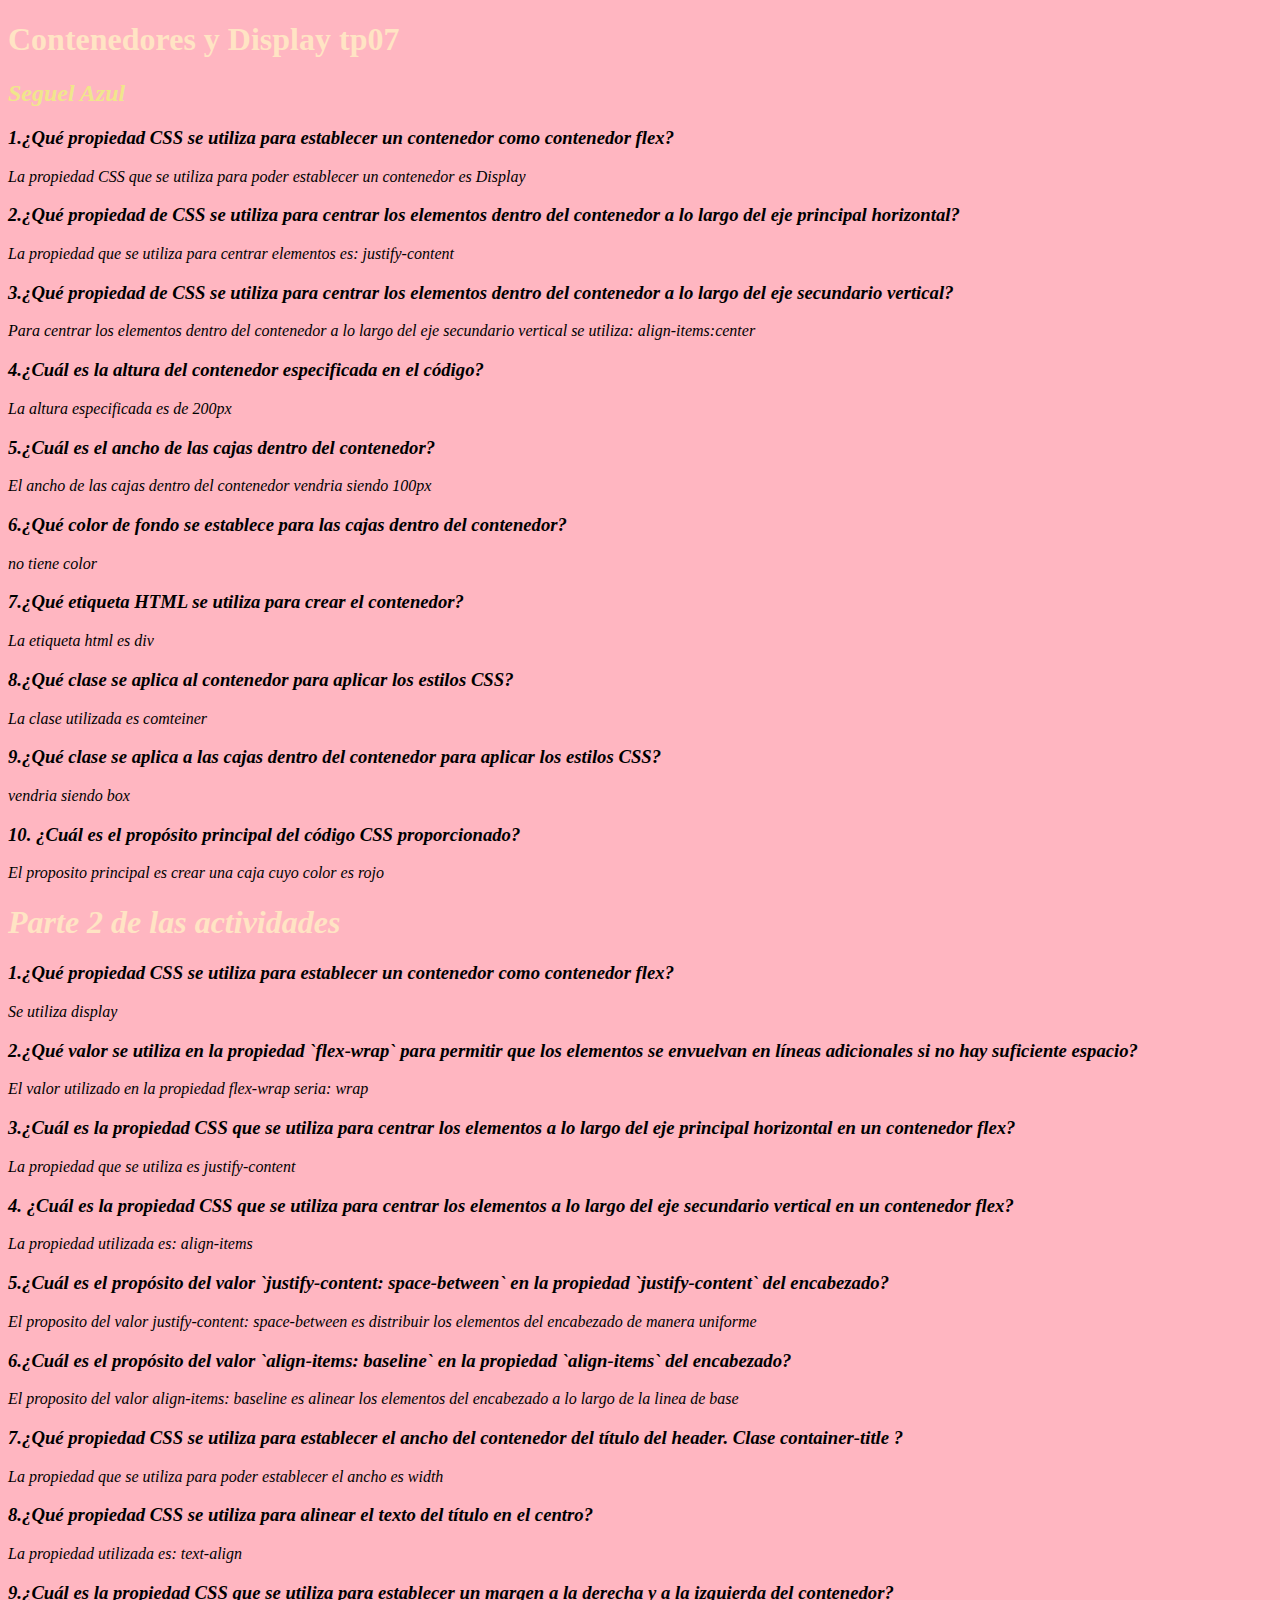
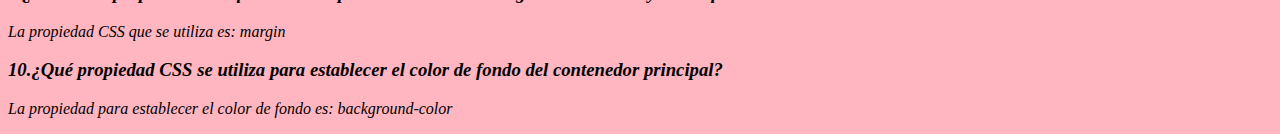
<file: index.html>
<!DOCTYPE html>
<html lang="en">
<head>
    <meta charset="UTF-8">
    <meta name="viewport" content="width=device-width, initial-scale=1.0">
    <title>TP07</title>
    <style>
        h1 { 
            color:bisque;
         }
         h2 { 
            color:khaki;
         }
    </style>
    <link rel="stylesheet" href="estilo.css">
</head>
<body>
    <h1>Contenedores y Display tp07</h1>
    <h2><i>Seguel Azul</i></h2>
     
    <i><h3>1.¿Qué propiedad CSS se utiliza para establecer un contenedor como contenedor flex?</h3>
    <p>La propiedad CSS que se utiliza para poder establecer un contenedor es Display</p>

    <h3>2.¿Qué propiedad de CSS se utiliza para centrar los elementos dentro del contenedor a lo largo del eje principal horizontal?</h3>
    <p>La propiedad que se utiliza para centrar elementos es: justify-content</p>

    <h3>3.¿Qué propiedad de CSS se utiliza para centrar los elementos dentro del contenedor a lo largo del eje secundario vertical?</h3>
    <p>Para centrar los elementos dentro del contenedor a lo largo del eje secundario vertical se utiliza: align-items:center</p>

    <h3>4.¿Cuál es la altura del contenedor especificada en el código?</h3>
    <p>La altura especificada es de 200px</p>

    <h3>5.¿Cuál es el ancho de las cajas dentro del contenedor?</h3>
    <p>El ancho de las cajas dentro del contenedor vendria siendo 100px</p>

    <h3>6.¿Qué color de fondo se establece para las cajas dentro del contenedor?</h3>
    <p>no tiene color</p>

    <h3>7.¿Qué etiqueta HTML se utiliza para crear el contenedor?</h3>
    <p>La etiqueta html es div </p>

    <h3>8.¿Qué clase se aplica al contenedor para aplicar los estilos CSS?</h3>
    <p>La clase utilizada es comteiner</p>

    <h3>9.¿Qué clase se aplica a las cajas dentro del contenedor para aplicar los estilos CSS?</h3>
    <p>vendria siendo box</p>

    <h3>10. ¿Cuál es el propósito principal del código CSS proporcionado?</h3>
    <p>El proposito principal es crear una caja cuyo color es rojo </p></i>

    <h1><i>Parte 2 de las actividades</i></h1>

    <i><h3>1.¿Qué propiedad CSS se utiliza para establecer un contenedor como contenedor flex?</h3>
    <p>Se utiliza display</p>

    <h3>2.¿Qué valor se utiliza en la propiedad `flex-wrap` para permitir que los elementos se envuelvan en líneas adicionales si no hay suficiente espacio?</h3>
    <p>El valor utilizado en la propiedad flex-wrap seria: wrap</p>

    <h3>3.¿Cuál es la propiedad CSS que se utiliza para centrar los elementos a lo largo del eje principal horizontal en un contenedor flex?</h3>
    <p>La propiedad que se utiliza es justify-content</p>

    <h3>4. ¿Cuál es la propiedad CSS que se utiliza para centrar los elementos a lo largo del eje secundario vertical en un contenedor flex?</h3>
    <p>La propiedad utilizada es: align-items</p>

    <h3>5.¿Cuál es el propósito del valor `justify-content: space-between` en la propiedad `justify-content` del encabezado?</h3>
    <p>El proposito del valor justify-content: space-between es distribuir los elementos del encabezado de manera uniforme</p>

    <h3>6.¿Cuál es el propósito del valor `align-items: baseline` en la propiedad `align-items` del encabezado?</h3>
    <p>El proposito del valor align-items: baseline es alinear los elementos del encabezado a lo largo de la linea de base </p>

    <h3>7.¿Qué propiedad CSS se utiliza para establecer el ancho del contenedor del título del header. Clase container-title ?</h3>
    <p>La propiedad que se utiliza para poder establecer el ancho es width</p>

    <h3>8.¿Qué propiedad CSS se utiliza para alinear el texto del título en el centro?</h3>
    <p>La propiedad utilizada es: text-align</p>

    <h3>9.¿Cuál es la propiedad CSS que se utiliza para establecer un margen a la derecha y a la izquierda del contenedor?</h3>
    <p>La propiedad CSS que se utiliza es: margin</p>

    <h3>10.¿Qué propiedad CSS se utiliza para establecer el color de fondo del contenedor principal?</h3>
    <p>La propiedad para establecer el color de fondo es: background-color</p></i>




</body>
</html>
</file>
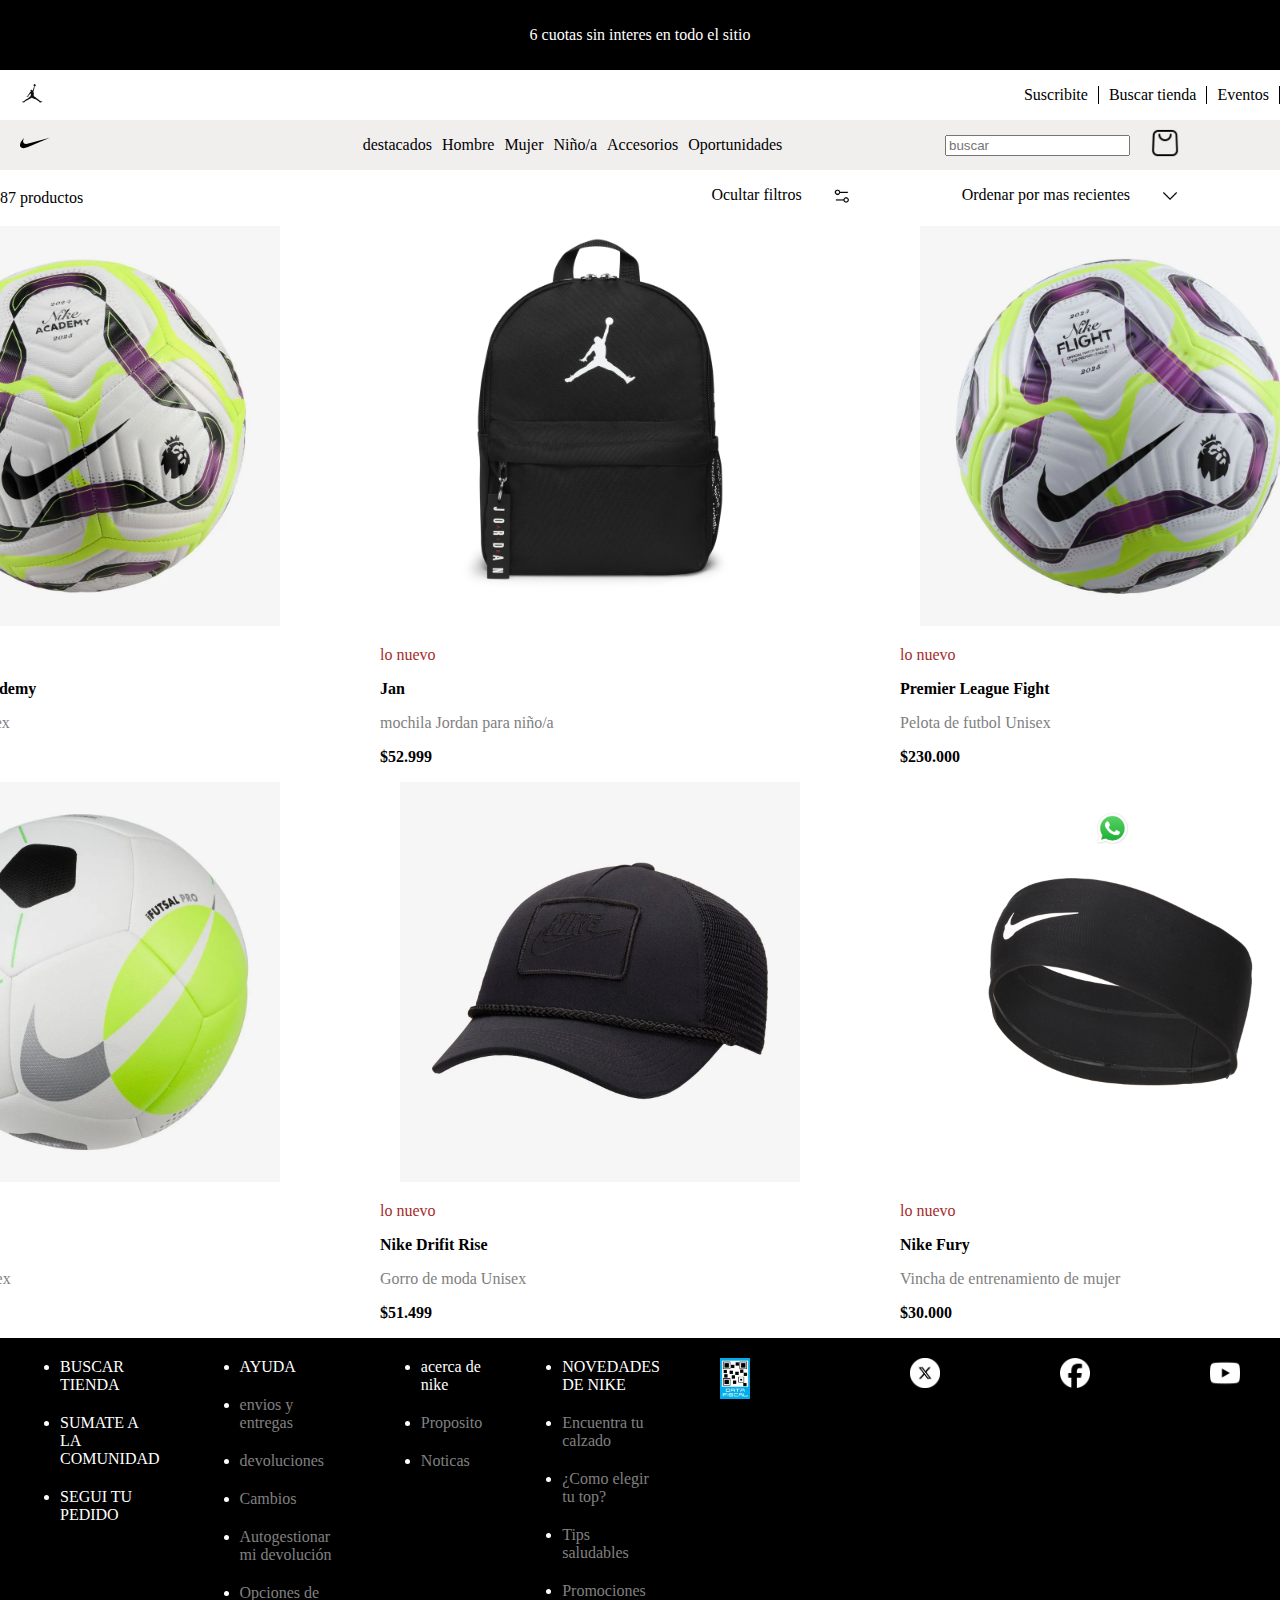
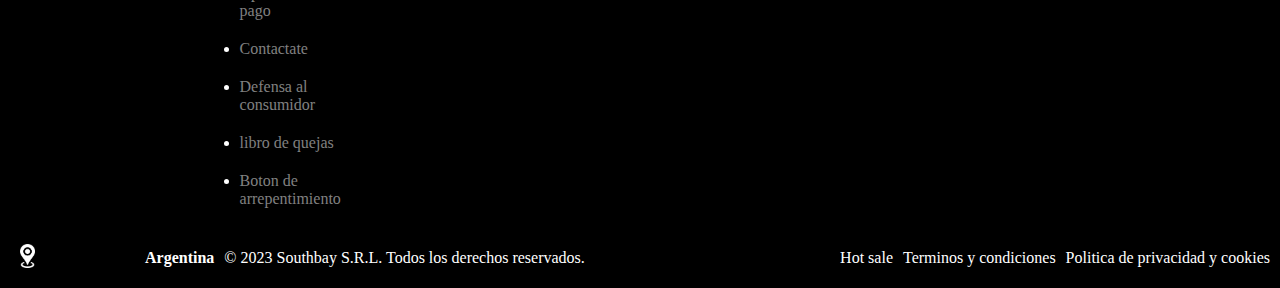
<file: modelonike.html>
<!DOCTYPE html>
<html lang="en">

<head>
    <meta charset="UTF-8">
    <meta name="viewport" content="width=device-width, initial-scale=1.0">
    <link rel="shortcut icon" href="Logo_nike_principal.jpg" type="image/x-icon">
    <title>modelo-nike</title>
</head>
<style>
    body {
        margin: 0;
    }

    .box-1 {
        text-align: center;
        background-color: black;
        padding: 10px;


    }

    p {
        color: white;
    }

    .box-3 {
        display: flex;
        justify-content: space-between;
        background-color: rgb(241, 238, 238);
        align-items: center;


    }

    .box-2 {
        display: flex;
        justify-content: space-between;
        align-items: center;



    }

    .ul-header {
        display: flex;
        list-style: none;
        gap: 10px;
    }

    .ul-header-2 {
        display: flex;
        list-style: none;
        padding: right 10px;
        gap: 10px;
    }

    .ul-header-2 li {
        border-right: 1px solid black;
        padding-right: 10px;
        gap: 10px;


    }

    a {
        text-decoration: none;
        color: black;
    }

    img {
        padding-left: 20px;
        padding-right: 100px;
    }

    .container-buscador {
        display: flex;
        align-items: center;
    }

    .encabezado-2 {
        display: flex;
        justify-content: space-between;
        align-items: center;
    }

    .color-1 {
        color: black;

    }

    .color-2 {
        color: brown;
    }

    .color-3 {
        color: gray;
    }

    .ul-3 {
        padding-right: 10px;

    }

    .productos {
        display: flex;
        justify-content: center;
        align-items: center;
    }

    .productos-2 {
        display: flex;
        justify-content: center;
        align-items: center;
    }

    footer {
        background-color: black;


    }

    .foot {
        color: white;
        display: flex;
        justify-content: space-between;

    }

    .gris {
        color: gray;
    }

    .separacion-footer {
        margin: 20px;
    }

    .lista-footer {
        display: flex;
        justify-content: center;
        margin: 20px;
    }


    .redsoc {
        position: fixed;
        right: 0;
        bottom: 0;
        padding: 50px;
    }

    .footer-2 {
        display: flex;
        gap: 10px;
        justify-content: space-between;
        align-items: center;
    }

    .pie-2 {
        display: flex;
        justify-content: center;
        gap: 10px;
        padding-right: 10px;
    }

    .color {
        color: white;
    }

    .margin {
        margin: 20px;
    }





    /*
    textedcoration: none; elimina el subrayado de a
    */
</style>





<body>
    <header><!--use una etiqueta "header" para crear el encabezado-->
        <div class="container"><!--despues cree una class "container" para poder comenzar a armar la pagina-->
            <div class="box-1">
                <!--dentro de la class container creo otra class llamada "box-1" junto a dos div alli voy a empezar a arreglar un parrafo-->
                <div><!--div de apertura-->
                    <p>6 cuotas sin interes en todo el sitio</p><!--se arrega el parrafo-->
                </div><!--div de cierre-->

            </div>

            <div class="box-2"> <!--se crea otra class junto a un div de apertura y cierre, dentro iran dos div mas-->
                <div>
                    <img src="persona.svg" width="25px" alt="logo"><!--un div contiene una imagen-->
                </div>
                <div>
                    <!--otra div va a contener una lista desordenada, el ul va a contener una class y se comenzara a hacer la lista-->
                    <ul class="ul-header-2">
                        <li>
                            <a href="">Suscribite</a><!--se colocara una etiqueta a como enlace-->
                        </li>
                        <li>
                            <a href="">Buscar tienda</a>
                        </li>
                        <li>
                            <a href="">Eventos</a>

                        </li>
                    </ul>
                </div><!--div de cierre-->

            </div><!--div de cierre-->

            <div class="box-3">
                <!--creo una tercera caja para poder darle estilo al encabezado tres, alli se crea una lista desordenada y se comienza a dar los valores-->
                <div>
                    <img src="nike.svg" width="30px" alt="nike">
                    <!--arrego una imagen para colocar el logo del encabezado tres-->
                </div>
                <div>

                    <ul class="ul-header"><!--creo una clase junto a una lista desordena-->
                        <li>
                        <li>
                            <a
                                href="">destacados</a><!--utilizo una etiqueta a nuevamente para poder usarla como enlace, que utilice esa etiqueta no significa que me lleve a algun lugar, simplemente me llevara al mismo sitio-->
                        </li>
                        </li>
                        <li>
                            <a href="">Hombre</a>
                        </li>
                        <li>
                            <a href="">Mujer</a>
                        </li>
                        <li>
                            <a href="">Niño/a</a>
                        </li>
                        <li>
                            <a href="">Accesorios</a>
                        </li>
                        <li>
                            <a href="">Oportunidades</a>
                        </li><!--li de cierre-->
                    </ul><!--ul de cierre-->



                </div><!--div de cierre-->

                <div class="container-buscador">
                    <!--aca voy a utilizar un container buscar, alli se podra buscar informacion y productos (cosa que aun no funciona)-->
                    <div>
                        <input type="search" placeholder="buscar">

                    </div>
                    <div>
                        <img src="shopping-bag (1).png" width="30px"
                            alt="cart"><!--aca solo coloque una imagen de bolsa de compras-->
                    </div>
                </div>
            </div><!--div de cierre de la tercera caja-->



        </div>
    </header><!--etiqueta de cierre-->

    <main><!---->
        <div class="encabezado-2"><!--cree un encabezado-2 -->
            <div>
                <p class="color-1"><!--se crea un parrafo junto a una class llamada color-1 alli se definiranlos colores-->
                    87 productos
                </p>
            </div>


            <ul class="ul-header">
                <li>
                    <a href="">Ocultar filtros</a>
                </li>
                <li>
                    <img src="filter.png" width="20" alt="filter">
                </li>
                <li>
                    <a href="">Ordenar por mas recientes</a>
                </li>
                <li>
                    <img src="down-arrow.png" width="20" alt="down-arrow">
                </li>

            </ul>

        </div>

        <div class="productos">
            <div class="producto">

                <div>
                    <img src="pelota.webp" width="400" alt="pelota">

                </div>

                <div>
                    <p class="color-2">
                        lo nuevo
                    </p>
                </div>
                <div>
                    <p class="color-1">
                        <b>Premier League Academy</b>
                    </p>
                </div>
                <div>
                    <p class="color-3">
                        pelota de futbol Unisex
                    </p>
                </div>

                <div>
                    </p><b>$69.999</b></p>
                </div>
            </div>
            <div class="producto">

                <div>
                    <img src="mochila.png" width="400" alt="mochila">

                </div>

                <div>
                    <p class="color-2">
                        lo nuevo
                    </p>
                </div>
                <div>
                    <p class="color-1">
                        <b>Jan</b>
                    </p>
                </div>
                <div>
                    <p class="color-3">
                        mochila Jordan para niño/a
                    </p>
                </div>

                <div>
                    </p><b>$52.999</b></p>
                </div>

            </div>

            <div class="producto">

                <div>
                    <img src="pelota2.webp" width="400" alt="mochila">

                </div>

                <div>
                    <p class="color-2">
                        lo nuevo
                    </p>
                </div>
                <div>
                    <p class="color-1">
                        <b>Premier League Fight</b>
                    </p>
                </div>
                <div>
                    <p class="color-3">
                        Pelota de futbol Unisex
                    </p>
                </div>

                <div>
                    </p><b>$230.000</b></p>

                </div>
            </div>

        </div>
        <div class="productos-2">
            <div class="producto">

                <div>
                    <img src="pelota fulsal.webp" width="400" alt="pelota">

                </div>

                <div>
                    <p class="color-2">
                        lo nuevo
                    </p>
                </div>
                <div>
                    <p class="color-1">
                        <b>Nike Futsal Pro</b>
                    </p>
                </div>
                <div>
                    <p class="color-3">
                        Pelota de futbol Unisex
                    </p>
                </div>

                <div>
                    </p><b>$84.000</b></p>

                </div>
            </div>
            <div class="producto">

                <div>
                    <img src="gorra.webp" width="400" alt="gorra">

                </div>

                <div>
                    <p class="color-2">
                        lo nuevo
                    </p>
                </div>
                <div>
                    <p class="color-1">
                        <b>Nike Drifit Rise</b>
                    </p>
                </div>
                <div>
                    <p class="color-3">
                        Gorro de moda Unisex
                    </p>
                </div>

                <div>
                    </p><b>$51.499</b></p>

                </div>
            </div>
            <div class="producto">

                <div>
                    <img src="vincha.jpeg" width="400" alt="gorra">

                </div>

                <div>
                    <p class="color-2">
                        lo nuevo
                    </p>
                </div>
                <div>
                    <p class="color-1">
                        <b>Nike Fury</b>
                    </p>
                </div>
                <div>
                    <p class="color-3">
                        Vincha de entrenamiento de mujer
                    </p>
                </div>

                <div>
                    </p><b>$30.000</b></p>

                </div>
            </div>


        </div>

    </main>

    <footer>

        <div class="foot">
            <div>
                <ul>
                    <li class="separacion-footer">
                        <a class="foot" href="">BUSCAR TIENDA</a>
                    </li>
                    <li class="separacion-footer">
                        <a class="foot" href="">SUMATE A LA COMUNIDAD</a>
                    </li>
                    <li class="separacion-footer">
                        <a class="foot" href=""> SEGUI TU PEDIDO</a>
                    </li>

                </ul>
            </div>

            <div>
                <ul>
                    <li class="separacion-footer">
                        <a class="foot" href="">AYUDA</a>
                    </li>
                    <li class="separacion-footer">
                        <a class="gris" href=""> envios y entregas</a>
                    </li>
                    <li class="separacion-footer">
                        <a class="gris" href="">devoluciones</a>
                    </li>
                    <li class="separacion-footer">
                        <a class="gris" href="">Cambios</a>
                    </li>
                    <li class="separacion-footer">
                        <a class="gris" href="">Autogestionar mi devolución</a>
                    </li>

                    <li class="separacion-footer">
                        <a class="gris" href="">Opciones de pago</a>
                    </li>

                    <li class="separacion-footer">
                        <a class="gris" href="">Contactate</a>
                    </li>
                    <li class="separacion-footer">
                        <a class="gris" href="">Defensa al consumidor</a>
                    </li>
                    <li class="separacion-footer">
                        <a class="gris" href="">libro de quejas</a>
                    </li>
                    <li class="separacion-footer">
                        <a class="gris" href="">Boton de arrepentimiento</a>
                    </li>
                </ul>
            </div>

            <div>
                <ul>
                    <li class="separacion-footer">
                        <a class="foot" href="">acerca de nike</a>
                    </li>
                    <li class="separacion-footer">
                        <a class="gris" href="">Proposito</a>
                    </li>
                    <li class="separacion-footer">
                        <a class="gris" href="">Noticas</a>
                    </li>
                </ul>
            </div>

            <div>
                <ul>
                    <li class="separacion-footer">
                        <a class="foot" href="">NOVEDADES DE NIKE</a>
                    </li>

                    <li class="separacion-footer">
                        <a class="gris" href="">Encuentra tu calzado</a>
                    </li>
                    <li class="separacion-footer">
                        <a class="gris" href="">¿Como elegir tu top?</a>
                    </li>
                    <li class="separacion-footer">
                        <a class="gris" href="">Tips saludables</a>
                    </li>
                    <li class="separacion-footer">
                        <a class="gris" href="">Promociones</a>
                    </li>
                </ul>
            </div>

            <div class="margin">
                <a href=""><img src="imagen codigo.webp" width="30px" alt=""></a>
            </div>

            <div class="lista-footer">
                <div>
                    <a href=""><img src="x.webp" width="30px" alt=""></a>
                </div>

                <div>
                    <a href=""><img src="facebook.webp" width="30px" alt=""></a>
                </div>

                <div>
                    <a href=""><img src="youtube-app-white-icon.webp" width="30px" alt=""></a>
                </div>

                <div>
                    <a href=""><img src="instagram-new.png" width="30px" alt=""></a>
                </div>

            </div>

        </div>

        <div class="footer-2">
            <div class="footer-2">
                <p>
                    <img src="gps.png" width="15px" alt="">
                </p>

                <p>
                    <a class="color" href=""><b>Argentina</b></a>
                </p>

                <div>
                    <p class="color-footer-2">
                        © 2023 Southbay S.R.L. Todos los derechos reservados.
                    </p>
                </div>
            </div>

            <div class="pie-2">
                <div>
                    <p class="color-footer-2">
                        Hot sale

                    </p>
                </div>
                <div>
                    <p class="color-footer-2">
                        Terminos y condiciones

                    </p>
                </div>


                <div>
                    <p class="color-footer-2">
                        Politica de privacidad y cookies

                    </p>
                </div>

            </div>

            <div class="redsoc">
                <a href=""> <img src="WhatsApp.svg.webp" width="35" alt=""></a>

            </div>

    </footer>

</body>


</html>
</file>
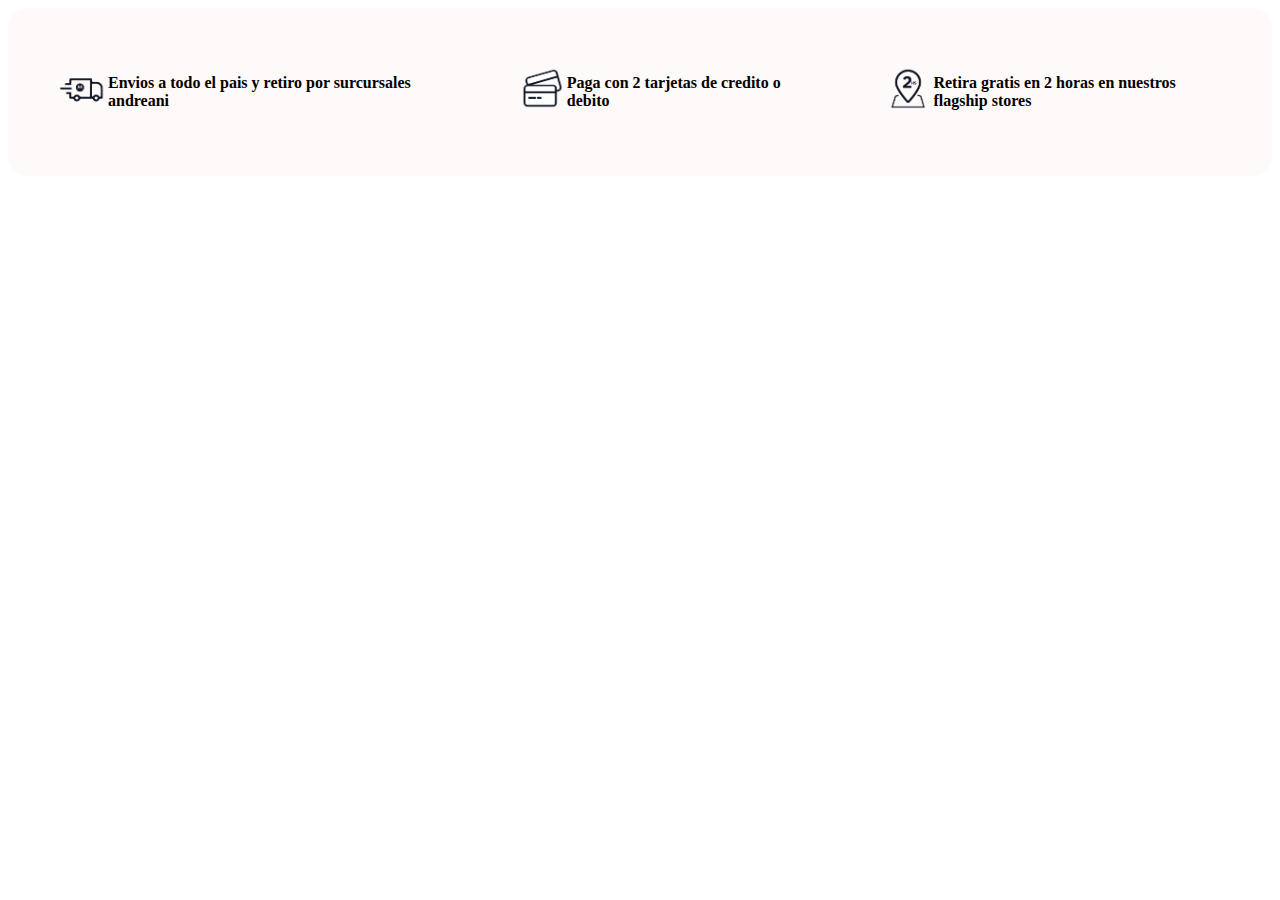
<file: modeloreal.html>
<!DOCTYPE html>
<html lang="en">

<head>
    <meta charset="UTF-8">
    <meta name="viewport" content="width=device-width, initial-scale=1.0">
    <title>Modelo real 07</title>


</head>
<style>


   
    .container{
        display: flex;
        background-color: snow;
        border-radius: 20px;
        justify-content: center;
        
    }

    img{
        height: 50px;
        width: 50px;
    

    }

    .box{
        padding:  50px;
        display: flex;
        align-items: center;

    }

    
    

   
</style>

<body>
    <div class="container">
        <div class="box">
            <div>
                <!--imagen del camion-->
                <img src="camion.webp" alt="">
                    
            </div>
            <div>
                <p><b>Envios a todo el pais y retiro por surcursales andreani</b></p>
            </div>
        </div>
        <div class="box">
            <div>
                <!--imagen de tarjetas-->
                <img src="tarjeta.webp" alt=""> 
            </div>
            <div>
                <p><b>Paga con 2 tarjetas de credito o debito</b></p>
            </div>
        </div>
        <div class="box">
            <div>
                <!--imagen de GPS-->
                <img src="gps.webp" alt="">
            </div>
            <div>
                <p><b>Retira gratis en 2 horas en nuestros flagship stores</b></p>
            </div>
        </div>




    </div>
</body>

</html>
</file>
<file: estilo.css>
body{
   
    background-color: lightpink;
 }
</file>
